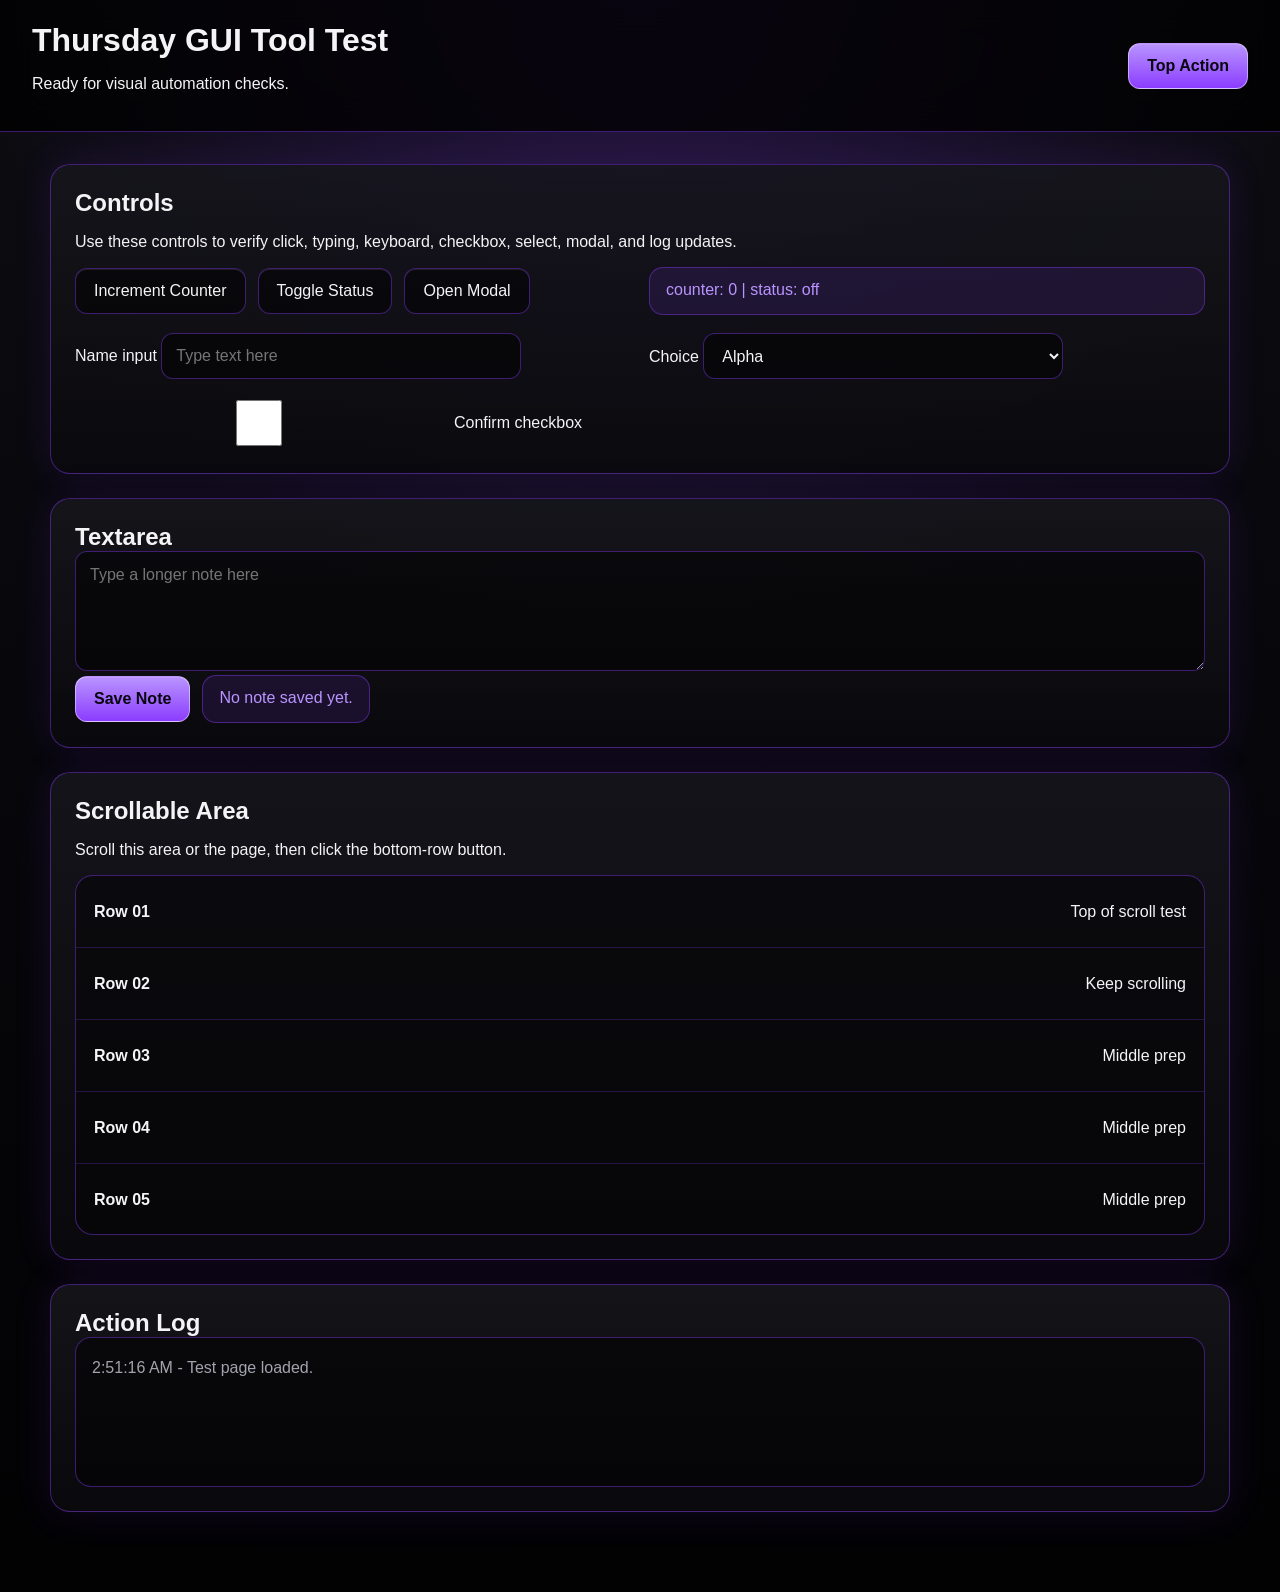
<file: docs/gui_for_llm_test.html>
<!doctype html>
<html lang="en">
<head>
  <meta charset="utf-8">
  <meta name="viewport" content="width=device-width, initial-scale=1">
  <title>Thursday GUI Tool Test</title>
  <style>
    :root {
      --bg: #07070b;
      --panel: rgba(22, 22, 28, 0.88);
      --panel-2: rgba(36, 36, 44, 0.88);
      --text: #f4f4f6;
      --muted: #a3a3ad;
      --accent: #8b3dff;
      --accent-2: #b994ff;
      --line: rgba(139, 61, 255, 0.42);
      font-family: Inter, "Segoe UI", Arial, sans-serif;
    }

    * {
      box-sizing: border-box;
    }

    body {
      margin: 0;
      min-height: 100vh;
      color: var(--text);
      background:
        radial-gradient(circle at 50% 0%, rgba(139, 61, 255, 0.22), transparent 38%),
        linear-gradient(180deg, #0d0d12 0%, var(--bg) 45%, #020203 100%);
    }

    header {
      position: sticky;
      top: 0;
      z-index: 5;
      display: flex;
      align-items: center;
      justify-content: space-between;
      gap: 24px;
      padding: 22px 32px;
      background: rgba(0, 0, 0, 0.78);
      border-bottom: 1px solid var(--line);
      backdrop-filter: blur(18px);
    }

    h1, h2 {
      margin: 0;
      letter-spacing: 0;
    }

    main {
      width: min(1180px, calc(100vw - 48px));
      margin: 32px auto 80px;
      display: grid;
      gap: 24px;
    }

    section {
      padding: 24px;
      border: 1px solid var(--line);
      border-radius: 20px;
      background: linear-gradient(180deg, var(--panel), rgba(10, 10, 14, 0.92));
      box-shadow: 0 0 38px rgba(139, 61, 255, 0.12);
    }

    .grid {
      display: grid;
      grid-template-columns: repeat(2, minmax(0, 1fr));
      gap: 18px;
    }

    .row {
      display: flex;
      align-items: center;
      gap: 12px;
      flex-wrap: wrap;
    }

    button, input, textarea, select {
      color: var(--text);
      font: inherit;
      border: 1px solid var(--line);
      background: rgba(0, 0, 0, 0.48);
      border-radius: 12px;
      outline: none;
    }

    button {
      min-height: 46px;
      padding: 0 18px;
      cursor: pointer;
      box-shadow: inset 0 1px 0 rgba(255, 255, 255, 0.09);
    }

    button:hover, input:focus, textarea:focus, select:focus {
      border-color: var(--accent-2);
      box-shadow: 0 0 24px rgba(139, 61, 255, 0.38);
    }

    input, select {
      width: min(100%, 360px);
      height: 46px;
      padding: 0 14px;
    }

    textarea {
      width: 100%;
      min-height: 120px;
      padding: 14px;
      resize: vertical;
    }

    .primary {
      background: linear-gradient(180deg, var(--accent-2), var(--accent));
      color: #09060f;
      font-weight: 800;
      border-color: rgba(255, 255, 255, 0.44);
    }

    .status {
      min-height: 48px;
      padding: 13px 16px;
      border-radius: 14px;
      border: 1px solid var(--line);
      color: var(--accent-2);
      background: rgba(139, 61, 255, 0.12);
    }

    .log {
      min-height: 150px;
      max-height: 230px;
      overflow: auto;
      padding: 16px;
      border: 1px solid var(--line);
      border-radius: 16px;
      background: rgba(0, 0, 0, 0.48);
      color: var(--muted);
      line-height: 1.7;
    }

    .scroll-list {
      height: 360px;
      overflow: auto;
      border: 1px solid var(--line);
      border-radius: 18px;
      background: rgba(0, 0, 0, 0.36);
    }

    .scroll-item {
      min-height: 72px;
      display: flex;
      align-items: center;
      justify-content: space-between;
      padding: 0 18px;
      border-bottom: 1px solid rgba(139, 61, 255, 0.24);
    }

    dialog {
      width: min(480px, calc(100vw - 48px));
      border: 1px solid var(--line);
      border-radius: 20px;
      color: var(--text);
      background: #101016;
      box-shadow: 0 0 80px rgba(139, 61, 255, 0.4);
    }

    dialog::backdrop {
      background: rgba(0, 0, 0, 0.64);
      backdrop-filter: blur(8px);
    }

    @media (max-width: 800px) {
      .grid {
        grid-template-columns: 1fr;
      }
    }
  </style>
</head>
<body>
  <header>
    <div>
      <h1>Thursday GUI Tool Test</h1>
      <p id="header-status">Ready for visual automation checks.</p>
    </div>
    <button id="top-action" class="primary">Top Action</button>
  </header>

  <main>
    <section>
      <h2>Controls</h2>
      <p>Use these controls to verify click, typing, keyboard, checkbox, select, modal, and log updates.</p>
      <div class="grid">
        <div class="row">
          <button id="increment">Increment Counter</button>
          <button id="toggle">Toggle Status</button>
          <button id="modal-open">Open Modal</button>
        </div>
        <div class="status" id="state">counter: 0 | status: off</div>
        <label>
          Name input
          <input id="name-input" autocomplete="off" placeholder="Type text here">
        </label>
        <label>
          Choice
          <select id="choice">
            <option>Alpha</option>
            <option>Beta</option>
            <option>Gamma</option>
          </select>
        </label>
        <label class="row">
          <input id="confirm" type="checkbox">
          Confirm checkbox
        </label>
      </div>
    </section>

    <section>
      <h2>Textarea</h2>
      <textarea id="notes" placeholder="Type a longer note here"></textarea>
      <div class="row">
        <button id="save-note" class="primary">Save Note</button>
        <span class="status" id="note-status">No note saved yet.</span>
      </div>
    </section>

    <section>
      <h2>Scrollable Area</h2>
      <p>Scroll this area or the page, then click the bottom-row button.</p>
      <div class="scroll-list" id="scroll-list">
        <div class="scroll-item"><strong>Row 01</strong><span>Top of scroll test</span></div>
        <div class="scroll-item"><strong>Row 02</strong><span>Keep scrolling</span></div>
        <div class="scroll-item"><strong>Row 03</strong><span>Middle prep</span></div>
        <div class="scroll-item"><strong>Row 04</strong><span>Middle prep</span></div>
        <div class="scroll-item"><strong>Row 05</strong><span>Middle prep</span></div>
        <div class="scroll-item"><strong>Row 06</strong><span>Middle prep</span></div>
        <div class="scroll-item"><strong>Row 07</strong><span>Middle prep</span></div>
        <div class="scroll-item"><strong>Row 08</strong><span>Middle prep</span></div>
        <div class="scroll-item"><strong>Row 09</strong><span>Almost there</span></div>
        <div class="scroll-item"><strong>Row 10</strong><button id="bottom-button">Bottom Button</button></div>
      </div>
    </section>

    <section>
      <h2>Action Log</h2>
      <div class="log" id="log"></div>
    </section>
  </main>

  <dialog id="modal">
    <h2>Modal Dialog</h2>
    <p>This modal confirms that click actions can open and close overlays.</p>
    <button id="modal-close" class="primary">Close Modal</button>
  </dialog>

  <script>
    const logEl = document.querySelector("#log");
    const stateEl = document.querySelector("#state");
    const headerStatus = document.querySelector("#header-status");
    const modal = document.querySelector("#modal");
    let counter = 0;
    let enabled = false;

    function log(message) {
      const line = document.createElement("div");
      line.textContent = `${new Date().toLocaleTimeString()} - ${message}`;
      logEl.prepend(line);
    }

    function renderState() {
      stateEl.textContent = `counter: ${counter} | status: ${enabled ? "on" : "off"}`;
      headerStatus.textContent = enabled ? "Automation target is active." : "Ready for visual automation checks.";
    }

    document.querySelector("#increment").addEventListener("click", () => {
      counter += 1;
      renderState();
      log("Increment button clicked.");
    });

    document.querySelector("#toggle").addEventListener("click", () => {
      enabled = !enabled;
      renderState();
      log(`Status toggled ${enabled ? "on" : "off"}.`);
    });

    document.querySelector("#modal-open").addEventListener("click", () => {
      modal.showModal();
      log("Modal opened.");
    });

    document.querySelector("#modal-close").addEventListener("click", () => {
      modal.close();
      log("Modal closed.");
    });

    document.querySelector("#name-input").addEventListener("input", (event) => {
      log(`Name input changed: ${event.target.value}`);
    });

    document.querySelector("#choice").addEventListener("change", (event) => {
      log(`Choice changed: ${event.target.value}`);
    });

    document.querySelector("#confirm").addEventListener("change", (event) => {
      log(`Checkbox is ${event.target.checked ? "checked" : "unchecked"}.`);
    });

    document.querySelector("#save-note").addEventListener("click", () => {
      const text = document.querySelector("#notes").value;
      document.querySelector("#note-status").textContent = text ? `Saved ${text.length} characters.` : "Nothing to save.";
      log("Note save button clicked.");
    });

    document.querySelector("#bottom-button").addEventListener("click", () => {
      log("Bottom button clicked after scrolling.");
    });

    document.querySelector("#top-action").addEventListener("click", () => {
      log("Top action clicked.");
    });

    renderState();
    log("Test page loaded.");
  </script>
</body>
</html>
</file>
